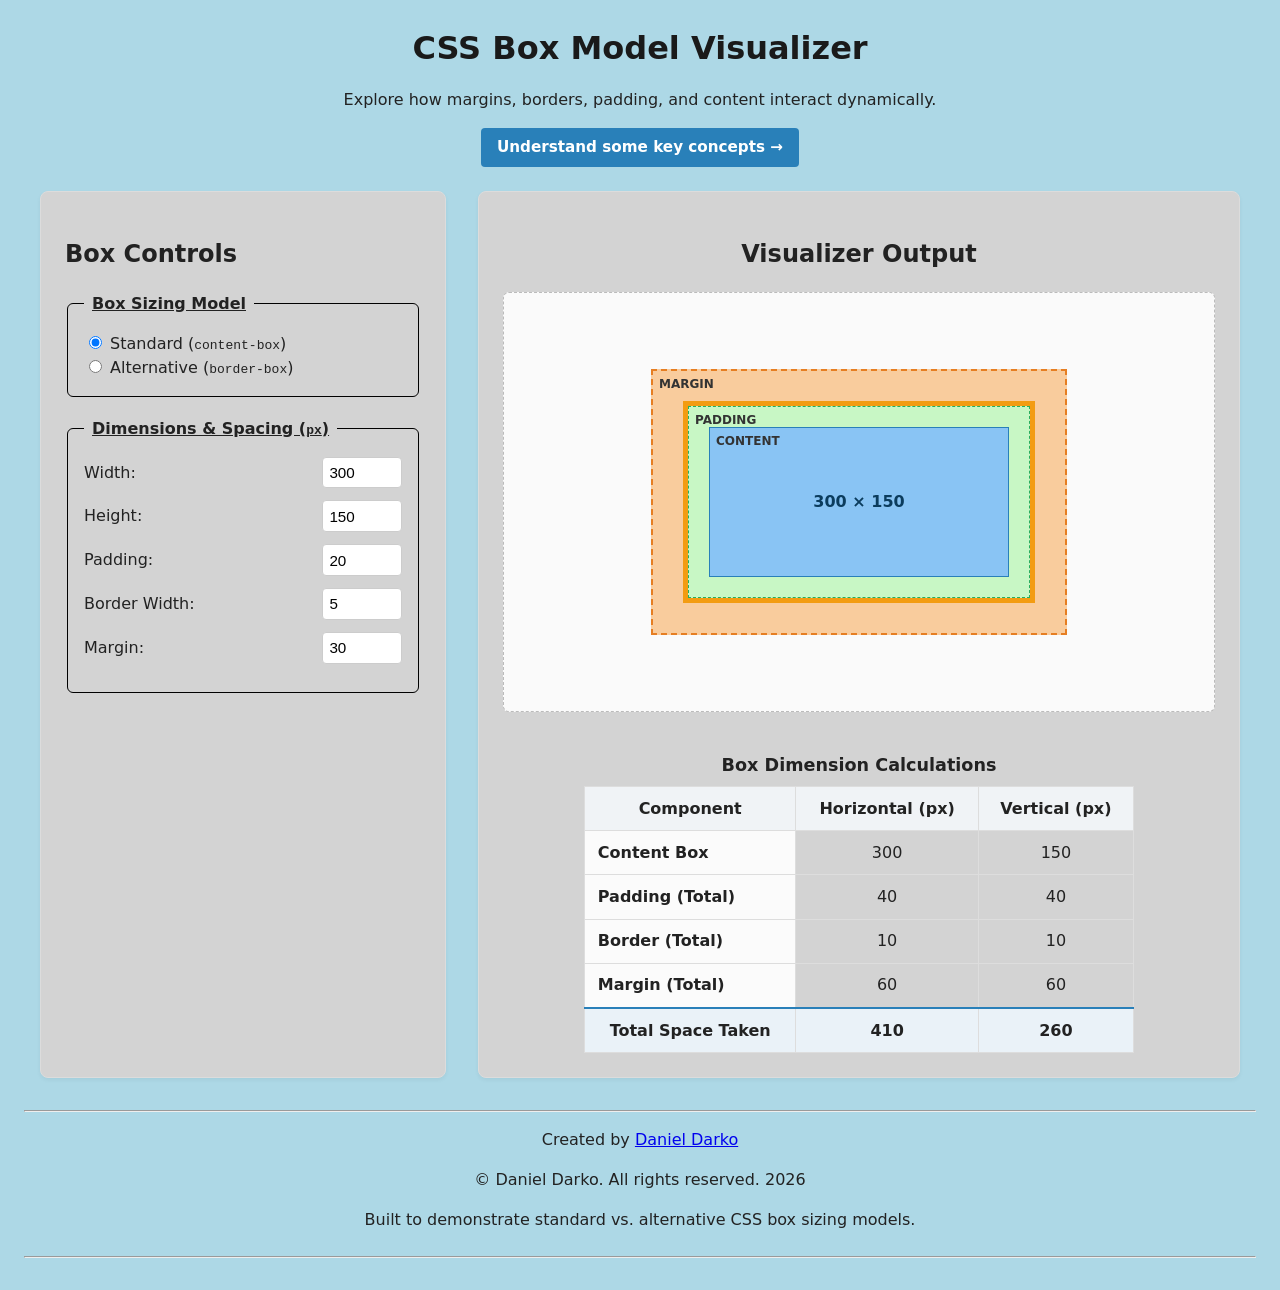
<file: index.html>
<!doctype html>
<html lang="en">
<head>
  <meta charset="utf-8">
  <meta name="viewport" content="width=device-width, initial-scale=1">
  <title>CSS Box Model Visualizer</title>
  <link rel ="stylesheet" href="style.css">
  <script src="app.js" defer></script>
</head>
<body>
    <header>
    <h1>CSS Box Model Visualizer</h1>
    <p>Explore how margins, borders, padding, and content interact dynamically.</p>
    <nav class="site-nav">
      <a href="glossary.html" class="nav-link">Understand some key concepts &rarr;</a>
    </nav>
  </header>

  <div class="layout-wrapper">
    <aside class="controls-panel">
      <h2>Box Controls</h2>
      <form id="boxForm">
        <!-- Box Model Mode Selector -->
        <fieldset>
          <legend>Box Sizing Model</legend>

          <div>
            <input type="radio" id="contentBox" name="boxSizing" value="content-box" checked>
            <label for="contentBox">Standard (<code>content-box</code>)</label>
          </div>

          <div>
            <input type="radio" id="borderBox" name="boxSizing" value="border-box">
            <label for="borderBox">Alternative (<code>border-box</code>)</label>
          </div>
        </fieldset>

        <!-- Dimension Controls -->
        <fieldset>
          <legend>Dimensions & Spacing (<code>px</code>)</legend>

          <div class="control-group">
            <label for="contentWidth">Width:</label>
            <input type="number" id="contentWidth" name="width" min="100" max="500" value="300" step="10">
          </div>

          <div class="control-group">
            <label for="contentHeight">Height:</label>
            <input type="number" id="contentHeight" name="height" min="50" max="300" value="150" step="10">
          </div>

          <div class="control-group">
            <label for="boxPadding">Padding:</label>
            <input type="number" id="boxPadding" name="padding" min="0" max="80" value="20" step="5">
          </div>

          <div class="control-group">
            <label for="boxBorder">Border Width:</label>
            <input type="number" id="boxBorder" name="border" min="0" max="30" value="5" step="1">
          </div>

          <div class="control-group">
            <label for="boxMargin">Margin:</label>
            <input type="number" id="boxMargin" name="margin" min="0" max="80" value="30" step="5">
          </div>
        </fieldset>
      </form>
    </aside>

    <!-- Main visual workspace -->
    <main class="visualizer-stage">
      <h2>Visualizer Output</h2>
      <!-- Live Concentric Box Layers -->
      <div class="stage-container">
        <div class="layer-margin" id="marginLayer">
          <span class="layer-tag">margin</span>
          <div class="layer-border" id="borderLayer">
            <span class="layer-tag">border</span>
            <div class="layer-padding" id="paddingLayer">
              <span class="layer-tag">padding</span>
              <div class="layer-content" id="contentLayer">
                <span class="layer-tag">content</span>
                <p id="dimensionBadge">300 x 150</p>
              </div>
            </div>
          </div>
        </div>
      </div>

      <!-- Tabular Calculation Breakdown -->
      <table class="metrics-table">
        <caption>Box Dimension Calculations</caption>
        <thead>
          <tr>
            <th scope="col">Component</th>
            <th scope="col">Horizontal (px)</th>
            <th scope="col">Vertical (px)</th>
          </tr>
        </thead>
        <tbody>
          <tr>
            <th scope="row">Content Box</th>
            <td id="metricContentW">300</td>
            <td id="metricContentH">150</td>
          </tr>
          <tr>
            <th scope="row">Padding (Total)</th>
            <td id="metricPaddingW">40</td>
            <td id="metricPaddingH">40</td>
          </tr>
          <tr>
            <th scope="row">Border (Total)</th>
            <td id="metricBorderW">10</td>
            <td id="metricBorderH">10</td>
          </tr>
          <tr>
            <th scope="row">Margin (Total)</th>
            <td id="metricMarginW">60</td>
            <td id="metricMarginH">60</td>
          </tr>
        </tbody>
        <tfoot>
          <tr>
            <th scope="row">Total Space Taken</th>
            <td id="metricTotalW">410</td>
            <td id="metricTotalH">260</td>
          </tr>
        </tfoot>
      </table>
    </main>
  </div>
  <hr/>
  <footer>
    <p>Created by <a href="https://github.com/darko-jr/Synethesis-Webtechnology">Daniel Darko</a></p>
    <p> &copy; Daniel Darko. All rights reserved. 2026</p>
    <p>Built to demonstrate standard vs. alternative CSS box sizing models.</p>
  </footer>
  <hr/>

</body>
</html>
</file>
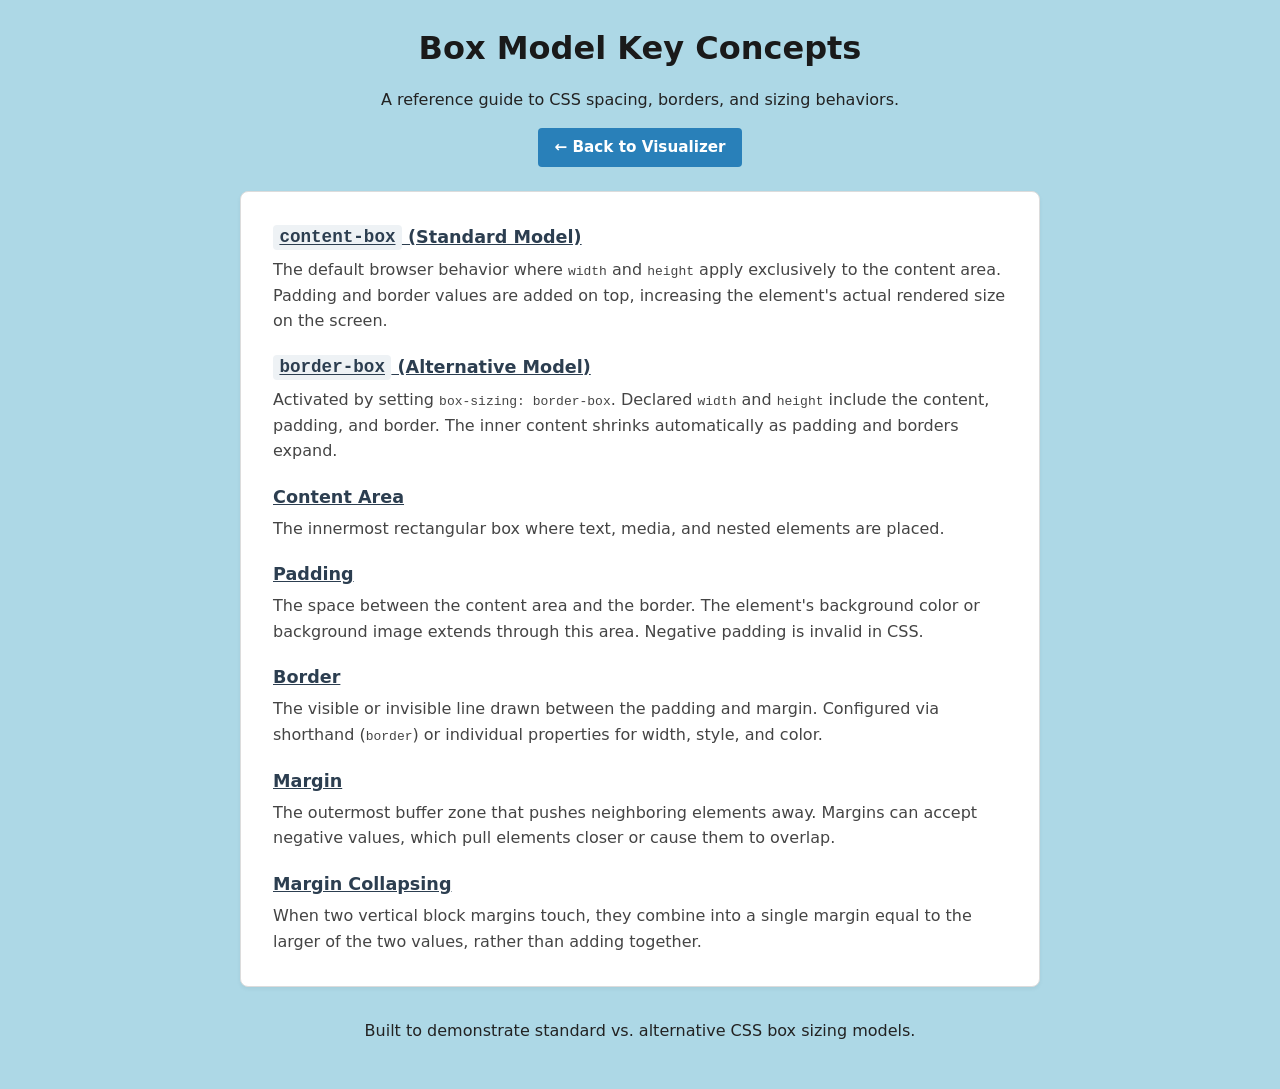
<file: glossary.html>
<!doctype html>
<html lang="en">
<head>
  <meta charset="utf-8">
  <meta name="viewport" content="width=device-width">
  <title>CSS Box Model Glossary</title>
  <link rel="stylesheet" href="style.css">
</head>
<body>

  <header>
    <h1>Box Model Key Concepts</h1>
    <p>A reference guide to CSS spacing, borders, and sizing behaviors.</p>
    <nav class="site-nav">
      <a href="index.html" class="nav-link">&larr; Back to Visualizer</a>
    </nav>
  </header>

  <div class="layout-wrapper single-column">
    <main class="glossary-card">
      <dl>
        <dt><u><code>content-box</code> (Standard Model)</u></dt>
        <dd>
          The default browser behavior where <code>width</code> and <code>height</code> apply exclusively to the content area. Padding and border values are added on top, increasing the element's actual rendered size on the screen.
        </dd>

        <dt><u><code>border-box</code> (Alternative Model)</u></dt>
        <dd>
          Activated by setting <code>box-sizing: border-box</code>. Declared <code>width</code> and <code>height</code> include the content, padding, and border. The inner content shrinks automatically as padding and borders expand.
        </dd>

        <dt><u>Content Area</u></dt>
        <dd>
          The innermost rectangular box where text, media, and nested elements are placed.
        </dd>

        <dt><u>Padding</u></dt>
        <dd>
          The space between the content area and the border. The element's background color or background image extends through this area. Negative padding is invalid in CSS.
        </dd>

        <dt><u>Border</u></dt>
        <dd>
          The visible or invisible line drawn between the padding and margin. Configured via shorthand (<code>border</code>) or individual properties for width, style, and color.
        </dd>

        <dt><u>Margin</u></dt>
        <dd>
          The outermost buffer zone that pushes neighboring elements away. Margins can accept negative values, which pull elements closer or cause them to overlap.
        </dd>

        <dt><u>Margin Collapsing</u></dt>
        <dd>
          When two vertical block margins touch, they combine into a single margin equal to the larger of the two values, rather than adding together.
        </dd>
      </dl>
    </main>
  </div>

  <footer>
    <p>Built to demonstrate standard vs. alternative CSS box sizing models.</p>
  </footer>

</body>
</html>
</file>
<file: style.css>
/* 1. Global Reset & Box Model */
html {
  box-sizing: border-box;
  font-family: system-ui, -apple-system, BlinkMacSystemFont, "Segoe UI", Roboto, sans-serif;
  line-height: 1.5;
  background-color: lightblue;
  color: #222;
}

*, *::before, *::after {
  box-sizing: inherit;
}

body {
  margin: 0;
  padding: 1.5rem;
}

header, footer {
  text-align: center;
  margin-bottom: 1.5rem;
}

header h1 {
  margin: 0;
  font-size: 2rem;
  color: #1a1a1a;
}

/* 2. Responsive Layout Structure */
.layout-wrapper {
  display: flex;
  flex-direction: row;
  gap: 2rem;
  max-width: 1200px;
  margin: 0 auto 2rem auto;
}

/* Controls Sidebar */
.controls-panel {
  flex: 1;
  background: lightgray;
  padding: 1.5rem;
  border-radius: 8px;
  border: 1px solid #dcdcdc;
  box-shadow: 0 2px 4px rgba(0, 0, 0, 0.05);
}

.controls-panel fieldset {
  border: 1px solid black;
  border-radius: 6px;
  padding: 1rem;
  margin-bottom: 1.25rem;
}

.controls-panel legend {
  font-weight: 600;
  padding: 0 0.5rem;
  text-decoration: underline;
}

.control-group {
  display: flex;
  justify-content: space-between;
  align-items: center;
  margin-bottom: 0.75rem;
}

.control-group input[type="number"] {
  width: 80px;
  padding: 0.4rem;
  border: 1px solid #ccc;
  border-radius: 4px;
  font-size: 0.95rem;
}

/* Main Visualizer Stage */
.visualizer-stage {
  flex: 2;
  background: lightgray;
  padding: 1.5rem;
  border-radius: 8px;
  border: 1px solid #dcdcdc;
  display: flex;
  flex-direction: column;
  align-items: center;
  box-shadow: 0 2px 4px rgba(0, 0, 0, 0.05);
}

/* 3. Concentric Box Model Rings */
.stage-container {
  display: flex;
  justify-content: center;
  align-items: center;
  width: 100%;
  min-height: 420px;
  background-color: #fafafa;
  border: 1px dashed #bbb;
  border-radius: 6px;
  margin-bottom: 1.5rem;
  overflow: auto;
  padding: 1rem;
}

/* Outer Margin Layer (Orange Tint) */
.layer-margin {
  background-color: #f9cc9d;
  border: 2px dashed #e67e22;
  padding: 30px;
  position: relative;
  transition: all 0.15s ease;
}

/* Border Layer (Yellow Tint) */
.layer-border {
  background-color: #fde3a7;
  border: 5px solid #f39c12;
  position: relative;
  transition: all 0.15s ease;
}

/* Padding Layer (Green Tint) */
.layer-padding {
  background-color: #c8f7c5;
  border: 1px dashed #27ae60;
  padding: 20px;
  position: relative;
  transition: all 0.15s ease;
}

/* Innermost Content Layer (Blue Tint) */
.layer-content {
  background-color: #89c4f4;
  border: 1px solid #2980b9;
  width: 300px;
  height: 150px;
  display: flex;
  justify-content: center;
  align-items: center;
  position: relative;
  transition: all 0.15s ease;
}

.layer-tag {
  position: absolute;
  top: 4px;
  left: 6px;
  font-size: 0.75rem;
  font-weight: bold;
  text-transform: uppercase;
  color: #333;
  pointer-events: none;
}

#dimensionBadge {
  margin: 0;
  font-weight: bold;
  color: #0b3c5d;
}

/* 4. Tabular Data Presentation */
.metrics-table {
  width: 100%;
  max-width: 550px;
  border-collapse: collapse;
  margin-top: 1rem;
}

.metrics-table caption {
  font-weight: bold;
  font-size: 1.1rem;
  margin-bottom: 0.5rem;
}

.metrics-table th,
.metrics-table td {
  border: 1px solid #ddd;
  padding: 0.6rem 0.8rem;
  text-align: center;
}

.metrics-table thead th {
  background-color: #f0f3f6;
  font-weight: 600;
}

.metrics-table tbody th {
  text-align: left;
  background-color: #fbfbfb;
}

.metrics-table tfoot th,
.metrics-table tfoot td {
  font-weight: bold;
  background-color: #eaf2f8;
  border-top: 2px solid #2980b9;
}

/* 5. Mobile Responsiveness */
@media screen and (max-width: 768px) {
  .layout-wrapper {
    flex-direction: column;
  }
}

/* Navigation Links */
.site-nav {
  margin-top: 1rem;
}

.nav-link {
  display: inline-block;
  background-color: #2980b9;
  color: #ffffff;
  text-decoration: none;
  padding: 0.5rem 1rem;
  border-radius: 4px;
  font-weight: 600;
  font-size: 0.95rem;
  transition: background-color 0.2s ease;
}

.nav-link:hover {
  background-color: #1c5980;
}

/* Standalone Glossary Layout */
.layout-wrapper.single-column {
  max-width: 800px;
}

.glossary-card {
  width: 100%;
  background: #ffffff;
  padding: 2rem;
  border-radius: 8px;
  border: 1px solid #dcdcdc;
  box-shadow: 0 2px 4px rgba(0, 0, 0, 0.05);
}

.glossary-card dl {
  margin: 0;
}

.glossary-card dt {
  font-size: 1.1rem;
  font-weight: 700;
  color: #2c3e50;
  margin-top: 1.25rem;
}

.glossary-card dt:first-child {
  margin-top: 0;
}

.glossary-card dt code {
  background-color: #eef2f5;
  padding: 0.15rem 0.4rem;
  border-radius: 4px;
}

.glossary-card dd {
  margin-left: 0;
  margin-top: 0.35rem;
  color: #444;
  line-height: 1.6;
}
</file>
